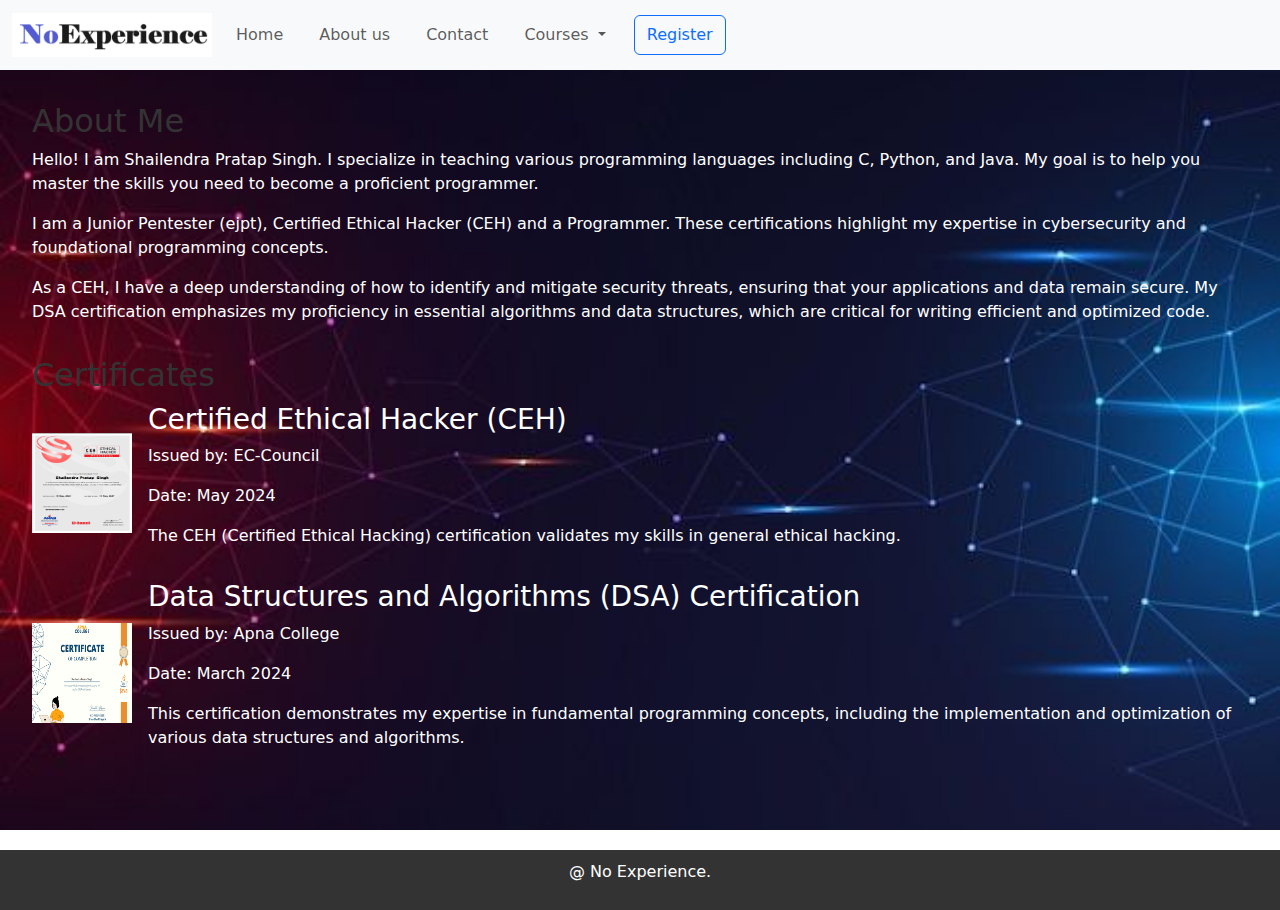
<file: About.html>
<!DOCTYPE html>
<html lang="en">

<head>
    <meta charset="UTF-8">
    <meta name="viewport" content="width=device-width, initial-scale=1.0">
    <title>Document</title>
    <link rel="stylesheet" href="https://cdn.jsdelivr.net/npm/bootstrap@5.3.3/dist/css/bootstrap.min.css">
    <link rel="stylesheet" href="About.css">

</head>

<body>
    <nav class="navbar bg-body-tertiary navbar-expand-lg">
        <div class="container-fluid">
            <a class="navbar-brand" href="#">
                <img src="No_Ex.png" width="200px">
            </a>
            <button class="navbar-toggler" type="button" data-bs-toggle="collapse" data-bs-target="#navbarNavAltMarkup" aria-controls="navbarNavAltMarkup" aria-expanded="false" aria-label="Toggle navigation">
                <span class="navbar-toggler-icon"></span>
              </button>
            <div class="collapse navbar-collapse" id="navbarNavAltMarkup">
                <div class="navbar-nav a">
                    <a href="#" class="nav-link">Home</a>
                    <a href="#" class="nav-link">About us</a>
                    <a href="#" class="nav-link">Contact</a>
                    <li class="nav-item dropdown">
                        <a class="nav-link dropdown-toggle" href="#" role="button" data-bs-toggle="dropdown" aria-expanded="false">
                          Courses
                        </a>
                        <ul class="dropdown-menu">
                            <li><a class="dropdown-item" href="#">Cyber Security</a></li>
                            <li><a class="dropdown-item" href="#">web hacking</a></li>
                            <li><a class="dropdown-item" href="#">penetesting</a></li>
                            <li>
                                <hr class="dropdown-divider">
                            </li>
                            <li><a class="dropdown-item" href="#">programming language</a></li>
                        </ul>
                    </li>
                    <button class="btn btn-outline-primary" type="button">Register</button>
                </div>
            </div>
        </div>
    </nav>
    <div class="container">
        <section id="about-me" class="about-me">
            <h2>About Me</h2>
            <p>Hello! I am Shailendra Pratap Singh. I specialize in teaching 
                various programming languages including C, Python,
                 and Java. My goal is to help you master the skills you need 
                 to become a proficient programmer.</p>
            <p>I am a Junior Pentester (ejpt), Certified Ethical Hacker (CEH) and a Programmer. These certifications
                  highlight my expertise in cybersecurity and foundational 
                  programming concepts.</p>
            <p>As a CEH, I have a deep understanding of how to identify and
                 mitigate security threats, ensuring that your applications and
                  data remain secure. My DSA certification emphasizes my
                   proficiency in essential algorithms and data structures,
                    which
                are critical for writing efficient and optimized code.</p>
        </section>

        <section id="certificates" class="certificates">
            <h2>Certificates</h2>
            <div class="certificate">
                <img src="jeetu-certificate1.png" alt="CEH Certificate">
                <div>
                    <h3>Certified Ethical Hacker (CEH)</h3>
                    <p>Issued by: EC-Council</p>
                    <p>Date: May 2024</p>
                    <p>The CEH (Certified Ethical Hacking) certification validates my skills in
                         general ethical hacking.</p>
                </div>
            </div>
            <div class="certificate">
                <img src="jeetu_certificate2.png" alt="DSA Certificate">
                <div>
                    <h3>Data Structures and Algorithms (DSA) Certification</h3>
                    <p>Issued by: Apna College</p>
                    <p>Date: March 2024</p>
                    <p>This certification demonstrates my expertise in fundamental programming concepts, including the implementation and optimization of various data structures and algorithms.</p>
                </div>
            </div>
        </section>
    </div>

    <footer>
        <div class="contain">
            <p> @ No Experience.</p>
        </div>
    </footer>
    <script src="https://cdn.jsdelivr.net/npm/bootstrap@5.3.3/dist/js/bootstrap.bundle.min.js"></script>
</body>

</html>
</file>
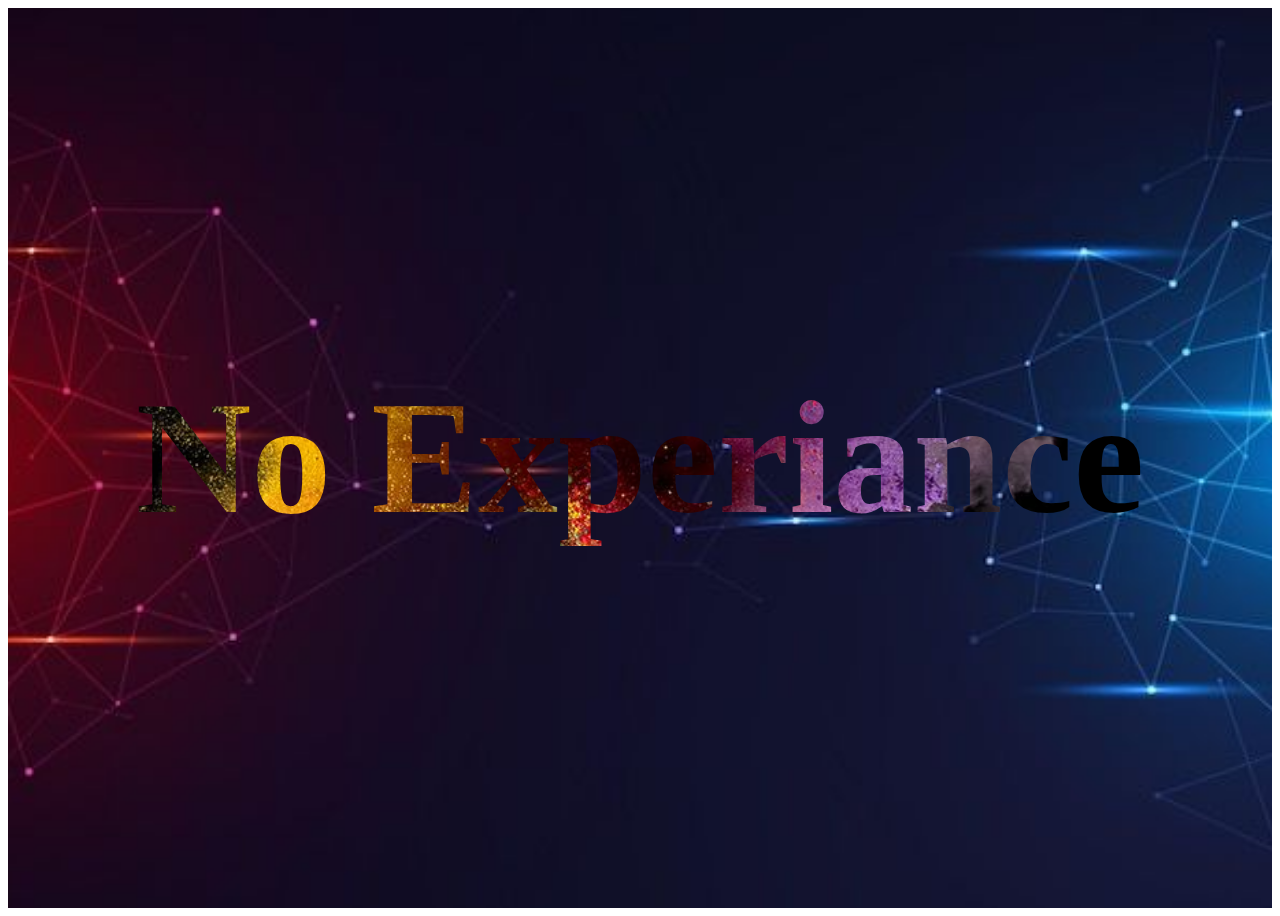
<file: logo.html>
<!DOCTYPE html>
<html lang="en">
<head>
    <meta charset="UTF-8">
    <meta name="viewport" content="width=device-width, initial-scale=1.0">
    <title>logo</title>
    <style>
        .main{
            background-image: url("ig4.jpg");
            height: 100vh;
            width: 100%;
            background-position: center;
            background-size: cover;
            text-align: center;
            display: grid;
            align-items: center;
            justify-content: center;
        }
        .txt{
            background-image: url("ig3.jpg");
            background-size: cover;
            background-position: center;
            font-size: 10rem;
            -webkit-background-clip: text;
            -webkit-text-fill-color: transparent;
        }
        @media(max-width:550px){
             .txt{
                font-size: 4.5rem;
                padding: 3px;
             }
        }
    </style>
</head>
<body>
    <div class="main">
        <div>
            <h1 class="txt"><span style="color:blue">No</span> Experiance</h1>
        </div>
    </div>
</body>
</html>
</file>
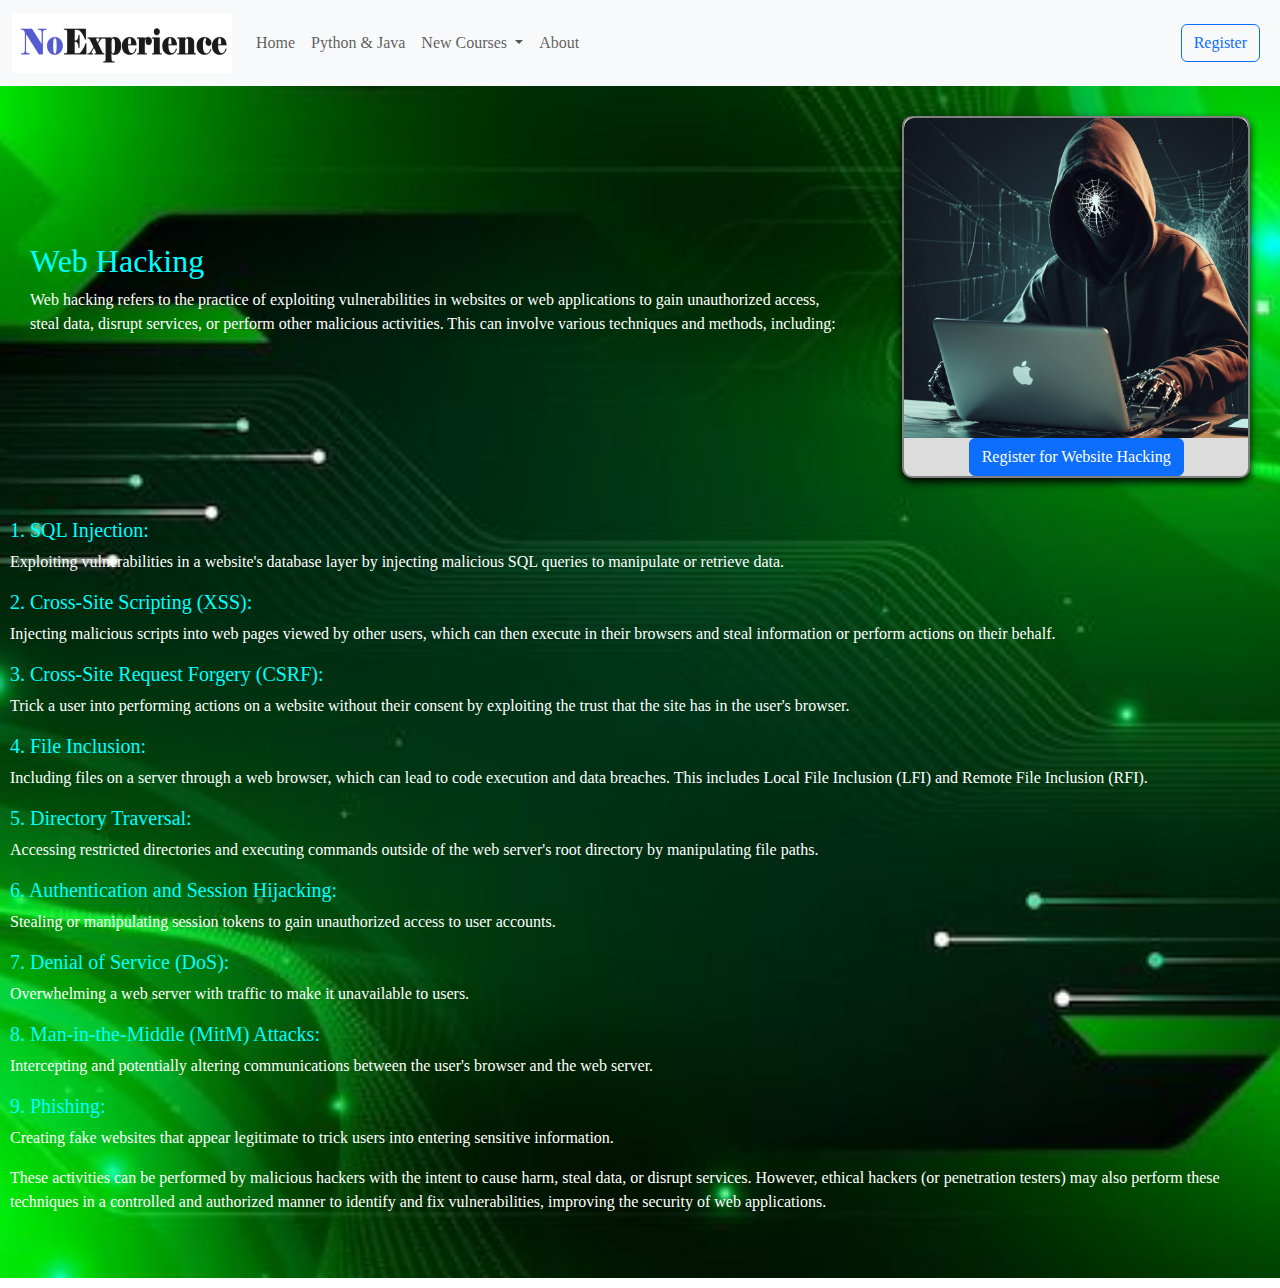
<file: Website_Hacking.html>
<!DOCTYPE html>
<html lang="en">
<head>
    <meta charset="UTF-8">
    <meta name="viewport" content="width=device-width, initial-scale=1.0">
    <title>Website Hacking</title>
    <link rel="StyleSheet" href="https://cdn.jsdelivr.net/npm/bootstrap@5.3.3/dist/css/bootstrap.min.css">
    <link href="style.css" rel="StyleSheet">
</head>
<body>
    <nav class="navbar navbar-expand-lg bg-body-tertiary">
        <div class="container-fluid justify-content-start">
          <a class="navbar-brand" href="logo.html">
            <img src="No_Ex.png" alt="NoExperiance"  width="220" height="60">
          </a>
          <button class="navbar-toggler" type="button" data-bs-toggle="collapse" data-bs-target="#navbarSupportedContent" aria-controls="navbarSupportedContent" aria-expanded="false" aria-label="Toggle navigation">
            <span class="navbar-toggler-icon"></span>
          </button>
          <div class="collapse navbar-collapse" id="navbarSupportedContent">
            <ul class="navbar-nav me-auto mb-2 mb-lg-0">
              <li class="nav-item">
                <a class="nav-link hv" aria-current="page" href="index.html">Home</a>
              </li>
              <li class="nav-item">
                <a class="nav-link hv" href="Programming_python_java.html">Python & Java</a>
              </li>
              <li class="nav-item dropdown">
                <a class="nav-link dropdown-toggle hv" href="#" role="button" data-bs-toggle="dropdown" aria-expanded="false">
                  New Courses
                </a>
                <ul class="dropdown-menu">
                  <li><a class="dropdown-item btn btn-outline-secondary noborder hv" href="Ethical_Hacking.html">Ethical Hacking</a></li>
                  <li><a class="dropdown-item btn btn-outline-secondary noborder hv" href="Website_Hacking.html">Website Hacking</a></li>
                  <li><a class="dropdown-item btn btn-outline-secondary noborder hv" href="Bug_Hunting.html">Bug Hunting </a></li>
                  <li><a class="dropdown-item btn btn-outline-secondary noborder hv" href="Darknet_Darkweb.html">Darknet & Darkweb</a></li>
                   <li><a class="dropdown-item btn btn-outline-secondary noborder hv" href="full-stack-web.html" >Full-stack Webdevelopment </a></li>
                  <li><hr class="dropdown-divider"></li>
                  <li><a class="dropdown-item btn btn-outline-secondary noborder hv" href="Programming_python_java.html">Programing Java, Python</a></li>
                </ul>
              </li>
              <li class="nav-item">
                <a class="nav-link hv" aria-current="page" href="About.html">About</a>
              </li>
            </ul>
            
              <a class="nav-link" href="https://docs.google.com/forms/d/e/1FAIpQLSfMJya3Xa7GzE83reSyobtkj1g121qSzZzRJ4HKCfNbHOJYpg/viewform?vc=0&c=0&w=1&flr=0&fbzx=-2510506451111714206">
                <button class="btn btn-outline-primary me-2 noborder">
                    Register
                </button>
              </a>
          </div>
        </div>
      </nav>

      <div class="Container16">
      <!-- first content box -->
      <div class="ethical-hacking">
        <div class="e-h-first">
          <div class="other-page-content  content1">
            <h2 class="ft2">Web Hacking</h2>
            <p class="ft1">Web hacking refers to the practice of exploiting vulnerabilities
               in websites or web applications to gain unauthorized access, steal
                data, disrupt services, or perform other malicious activities. 
                This can involve various techniques and methods, including:
                </p>
          </div>
          
          <div class="content4">
             <div class="ct4-img" style="background-image: url('Web Hacking cc4d208b-13f6-4c50-acc0-c84bd6cc146d.png');"></div>
            <div class="img_content out_come1" style="text-align: center;">
              <a href="https://docs.google.com/forms/d/e/1FAIpQLSfMJya3Xa7GzE83reSyobtkj1g121qSzZzRJ4HKCfNbHOJYpg/viewform?vc=0&c=0&w=1&flr=0&fbzx=-2510506451111714206">
                <button 
                class="btn btn-primary" type="button"
                >Register for Website Hacking</button>
              </a>
            </div>
          </div>
        </div>

        <div class="e-h-second">
          <h5 class="ft2">1. SQL Injection:</h5>
          <p class="ft1"> Exploiting vulnerabilities in a website's database layer by 
            injecting malicious SQL queries to manipulate or retrieve data.
          </p>
          <h5 class="ft2">2. Cross-Site Scripting (XSS): </h5>
          <p class="ft1">
             Injecting malicious scripts into web pages viewed by other users, 
             which can then execute in their browsers and steal information or 
             perform actions on their behalf.
          </p>
          
          <h5 class="ft2">3. Cross-Site Request Forgery (CSRF):</h5>
          <p class="ft1">
           Trick a user into performing actions on a website without their 
           consent by exploiting the trust that the site has in the user's 
           browser.
          </p>
          <h5 class="ft2">4. File Inclusion:</h5>
          <p class="ft1"> Including files on a server through a web browser, which can lead 
            to code execution and data breaches. This includes Local File 
            Inclusion (LFI) and Remote File Inclusion (RFI).</p>

         <h5 class="ft2">5.  Directory Traversal:</h5>
         <p class="ft1"> Accessing restricted directories and executing commands outside of 
          the web server's root directory by manipulating file paths.</p>

<h5 class="ft2">6. Authentication and Session Hijacking:</h5>
 <p class="ft1">Stealing or manipulating session tokens to gain unauthorized access to 
  user accounts.</p>

<h5 class="ft2">7. Denial of Service (DoS):</h5>
<p  class="ft1">Overwhelming a web server with traffic to make it unavailable to users.</p>

<h5 class="ft2">8. Man-in-the-Middle (MitM) Attacks:</h5> 
<p class="ft1">Intercepting and potentially altering communications between the
   user's browser and the web server.</p>

<h5 class="ft2">9. Phishing:</h5> 
<p class="ft1">Creating fake websites that appear legitimate to trick users into entering
   sensitive information.</p>
   <p class="ft1">These activities can be performed by malicious hackers with the 
    intent to cause harm, steal data, or disrupt services. However, ethical
     hackers (or penetration testers) may also perform these techniques in a
      controlled and authorized manner to identify and fix vulnerabilities, 
      improving the security of web applications.</p><br><br>

        </div>
      </div>
      </div>

      <!-- footer -->
</file>
<file: About.css>
.a {
    gap: 20px;
}

.container {
    background-image: url("ig4.jpg");
    background-size: cover;
    background-position: center;
    padding: 2rem;
    max-width: 100%;
    color: white;
    margin: 0 auto;
    background-color: #fff;
}

.about-me,
.certificates {
    margin-bottom: 2rem;
}

h1,
h2 {
    color: #333;
}

.certificate {
    display: flex;
    align-items: center;
    margin-bottom: 1rem;
}

.certificate img {
    width: 100px;
    height: 100px;
    margin-right: 1rem;
}

footer {
    background: #333;
    color: #fff;
    text-align: center;
    padding: 10px 0;
    margin-top: 20px;
}

.contain {
    width: 80%;
    margin: auto;
    overflow: hidden;
}
</file>
<file: style.css>
*{
    font-family: serif;
}

.hv:hover{
   transition: 0.3s;
    border: 1px solid rgb(23, 57, 209);
    border-radius: 20px;
    padding: 5px;
     box-shadow: 0px 2px 2px black;
}



@media(max-width:550px){


.abc{
 height: 350px;
 width: 100%;
}
    .Container{
  background-image: url('ig6.jpg');
  background-size: cover;
  background-position: center;
}
  .Container11{
  background-image: url('ig6.jpg');
  background-size: cover;
  background-position: center;
}
  .Container12{
  background-image: url('ig6.jpg');
  background-size: cover;
  background-position: center;
}
.Container13{
  background-image: url('ig6.jpg');
  background-size: cover;
  background-position: center;
}
.Container14{
  background-image: url('ig6.jpg');
  background-size: cover;
  background-position: center;
}
.Container15{
  background-image: url('ig6.jpg');
  background-size: cover;
  background-position: center;
}
.Container16{
  background-image: url('ig6.jpg');
  background-size: cover;
  background-position: center;
}
.Container17{
  background-image: url('ig6.jpg');
  background-size: cover;
  background-position: center;
}
.ft1{
        color: white;
  }
.ft2{
        color: aqua;
  }
  .ft3{
    color: red;
  }
  .ft4{
    color: blue;
  }
  .ft5{
    color: chocolate;
  }
  .ft6{
    color: darkmagenta;
  }
  .ft7{
    color: gold;
  }

      .first{
         background-image: url('img13.gif');
         background-position: center;
       height: 450px;
        background-size: cover;
     }

    .content1{
        height: fit-content;
        width: 100%;
        border-radius: 5px;
        padding: 5px;
        box-shadow: 0px 2px 4px gray;
        position: relative;
        animation: slowed_left_come 3s 1;
    }
    .content2{
        height: fit-content;
        width: 100%;
        border-radius: 5px;
        padding: 5px;
        box-shadow: 0px 2px 4px gray;
        position: relative;
        animation: slowed_right_come 3s 1;
    }
 
    .content3{
        display: none;
     }
     .font111{
        font-family: "Archivo Black", sans-serif;
        color: aqua;
        font-weight: bold;
    }
    .font112{
        font-family: "Archivo Black", sans-serif;
        color: white;
        font-weight:200;
    }
    .font1{
        font-family: "Archivo Black", sans-serif;
        color: blue;
        font-weight: bold;
    }
    .font2{
        font-family: "Archivo Black", sans-serif;
        color: black;
        font-weight:200;
    }
    .out_come1{
        text-shadow: 2px 8px 20px black;
        animation: slowed_come 3s 1;
    }


    @keyframes slowed_come{
        0%{
            opacity: 0;
        }
        100%{
            opacity: 1;
        }
    }
    @keyframes slowed_left_come{
        0%{
            opacity: 0;
            left: -200px;
        }
        100%{
            opacity: 1;
            left: 1px;
        }
    }
    @keyframes slowed_right_come{
        0%{
            opacity: 0;
            right: -300px;
        }
        100%{
            opacity: 1;
            right: 1px;
        }
    }

    /* second box  contenar*/
    .box-fit{
        height: fit-content;
        width: 100%;
        justify-content: space-between;
        flex-wrap: wrap;
    }
    
    /* footer */
    footer{
        background-color: lightblue;
        padding: 5px;
        padding-top: 10px ;
        padding-top: 10px ;
        padding-bottom: 10px;
    }
    
   /* Ethical-Hacking part start from here */

   .e-h-first{
    align-items: center;
}
.other-page-content{
    margin: 5px;
    width: fit-content;
}

.e-h-second{
    margin-top: 10px;
    margin: 5px;
}
.ct4-img{
    height: 300px;
    width:100%; 
    background-size: cover;
    border-top-left-radius: 10px; 
    border-top-right-radius: 10px
}
.content4{
    background-color: gainsboro;
    border-radius: 10px;
    height: fit-content;
    width: 95%; 
    margin: 5px;
    border: 2px solid gray;
    box-shadow: 0px 4px 8px black;
    animation: slowed_right_come 3s 1;
 }

   .contain{
        background-color: grey;
        height: 60px;
        text-align: center;
        display: grid;
        align-items: center;
    }

}
/* Media change for desctop and laptop */
@media(min-width:550px){
    /* .Container{
        color: white;
        background-image: url("bg1.jpg");
        background-size: cover;
       
    } */

.abc{
 height: 350px;
 width: 100%;
}

    .Container{
  background-image: url('img19.jpg');
  background-size: cover;
  background-position: center;
}
  .Container11{
  background-image: url('img111.jpg');
  background-size: cover;
  background-position: center;
}
.Container12{
  background-image: url('ig11.jpg');
  background-size: cover;
  background-position: center;
}
.Container13{
  background-image: url('ig39.jpg');
  background-size: cover;
  background-position: center;
}
.Container14{
  background-image: url('ig6.jpg');
  background-size: cover;
  background-position: center;
}
.Container15{
  background-image: url('ig9.jpg');
  background-size: cover;
  background-position: center;
}
.Container16{
  background-image: url('ig35.jpg');
  background-size: cover;
  background-position: center;
}
.Container17{
  background-image: url('img111.jpg');
  background-size: cover;
  background-position: center;
}

.ft1{
        color: white;
  }
.ft2{
        color: aqua;
  }
  .ft3{
  color: red;
  }
  .ft4{
    color: blue;
  }
  .ft5{
    color: chocolate;
  }
  .ft6{
    color: darkmagenta;
  }
  .ft7{
    color: gold;
  }
  
     .first{
         background-image: url('img13.gif');
        height: 450px;
        width: 100%;
        padding: 10px;
        background-size: cover;
     }
    .first{
        display: flex;
    }
    .content1{
        height: fit-content;
        width: 100%;
        border-radius: 5px;
        padding: 20px;
        margin: 3px;
        position: relative;
        display: inline-block;
        animation: slowed_left_come 3s 1;
    }
    .content2{
        height: fit-content;
        width: 100%;
        border-radius: 5px;
        padding: 20px;
        position: relative;
        display: inline-block;
        animation: slowed_right_come 3s 1;
    }

    .content3{
       background-color: gainsboro;
       border-radius: 10px;
       border: 2px solid gray;
       box-shadow: 0px 4px 8px black;
       margin-right: 20px;
    }
    .img_content{
        text-shadow: 0px 4px 8px black;
        text-align: center;
        align-items: center;
    }

    .first-image{
        background-color: lavender;
        border: 2px solid black;
        border-radius: 5px;
        height: 350px;
        width: 350px;
        margin: 35px;

    }
    .img1{
        background-image: url("ethical-hacking.png");
        height: 350px;
        width: 350px;
        color: white;
        background-size: cover;
        border-radius: 5px;
        text-align: center;
        align-items: center;
        justify-content: end;
        padding-top: 50%;
        opacity: 0;
        text-shadow: 0px 4px 8px white;
        animation: image 20s infinite 2s;
    }
    @keyframes image{
        0%{
            background-image: url("ethical-hacking.png");
        }
        16%{
            background-image: url("bug-hunting.png");
        }
        32%{
            background-image: url("darknet.png");
        }
        48%{
            background-image: url("Web Hacking cc4d208b-13f6-4c50-acc0-c84bd6cc146d.png");
        }
        64%{
            background-image: url("full-stack.png");
        }
        80%{
            background-image: url("java.jpg");
        }
        100%{
            background-image: url("python.jpg");
        }
    }

     .font111{
        font-family: "Archivo Black", sans-serif;
        color: aqua;
        font-weight: bold;
    }
    .font112{
        font-family: "Archivo Black", sans-serif;
        color: white;
        font-weight:200;
    }

    .font1{
        font-family: "Archivo Black", sans-serif;
        color: blue;
        font-weight: bold;
    }
    .font2{
        font-family: "Archivo Black", sans-serif;
        color: black;
        font-weight:200;
    }
    .out_come1{
        text-shadow: 2px 8px 20px black;
        animation: slowed_come 3s 1;
    }
    @keyframes slowed_come{
        0%{
            opacity: 0;
        }
        100%{
            opacity: 1;
        }
    }
    @keyframes slowed_left_come{
        0%{
            opacity: 0;
            left: -200px;
        }
        100%{
            opacity: 1;
            left: 1px;
        }
    }
    @keyframes slowed_right_come{
        0%{
            opacity: 0;
            right: -200px;
        }
        100%{
            opacity: 1;
            right: 1px;
        }
    }

    /* second box  contenar*/
    .box-fit{
        height: fit-content;
        width: 100%;
        justify-content: space-between;
        flex-wrap: wrap;
    }

    .second-box{
        border: 1px solid gray;
        padding: 10px ;
        margin: 10px;
        height: 250px;
        width: 300px;
        display: inline-block;
        flex-wrap: wrap;
        justify-content: center;
    }

    .content11{
        height: fit-content;
        width: 100%;
        border-radius: 5px;
        padding: 5px;
        margin: 3px;
        box-shadow: 0px 2px 4px gray;
        position: relative;
        display: inline-block;
        animation: slowed_left_come 3s 1;
    }
    .content21{
        height: fit-content;
        width: 100%;
        border-radius: 5px;
        padding: 5px;
        box-shadow: 0px 2px 4px gray;
        position: relative;
        display: inline-block;
        animation: slowed_right_come 3s 1;
    }
    
    /* footer */

    .contain{
        background-color: grey;
        height: 60px;
        text-align: center;
        display: grid;
        align-items: center;
    }
    .contain>p{
        font-family: 'Gill Sans', 'Gill Sans MT', Calibri, 'Trebuchet MS', sans-serif;
    }
    footer{
        background-color: lightblue;
        padding: 5px;
        padding-top: 10px ;
        padding-bottom: 10px;
    }
    .main-footer{
        text-align: center;
        align-items: center;
    }
    .merge{
        display: flex;
        justify-content: space-evenly;
        align-items: center;
    }


    /* Ethical-Hacking part start from here */

    .e-h-first{
        display: flex;
        justify-content: space-between;
        align-items: center;
    }
    .e-h-second{
        margin: 10px;
    }
    .other-page-content{
        margin: 10px;
        width: fit-content;
    }

.ct4-img{
    height: 320px;
    width:100%; 
    background-size: cover;
    background-position: center;
    border-top-left-radius: 10px; 
    border-top-right-radius: 10px
}

    .content4{
        background-color: gainsboro;
        border-radius: 10px;
        height: fit-content;
        width:520px; 
        margin: 30px;
        border: 2px solid gray;
        box-shadow: 0px 4px 8px black;
        animation: slowed_right_come 3s 1;
     }
    
}

a{
    text-decoration: none;
    color: black;
}
</file>
